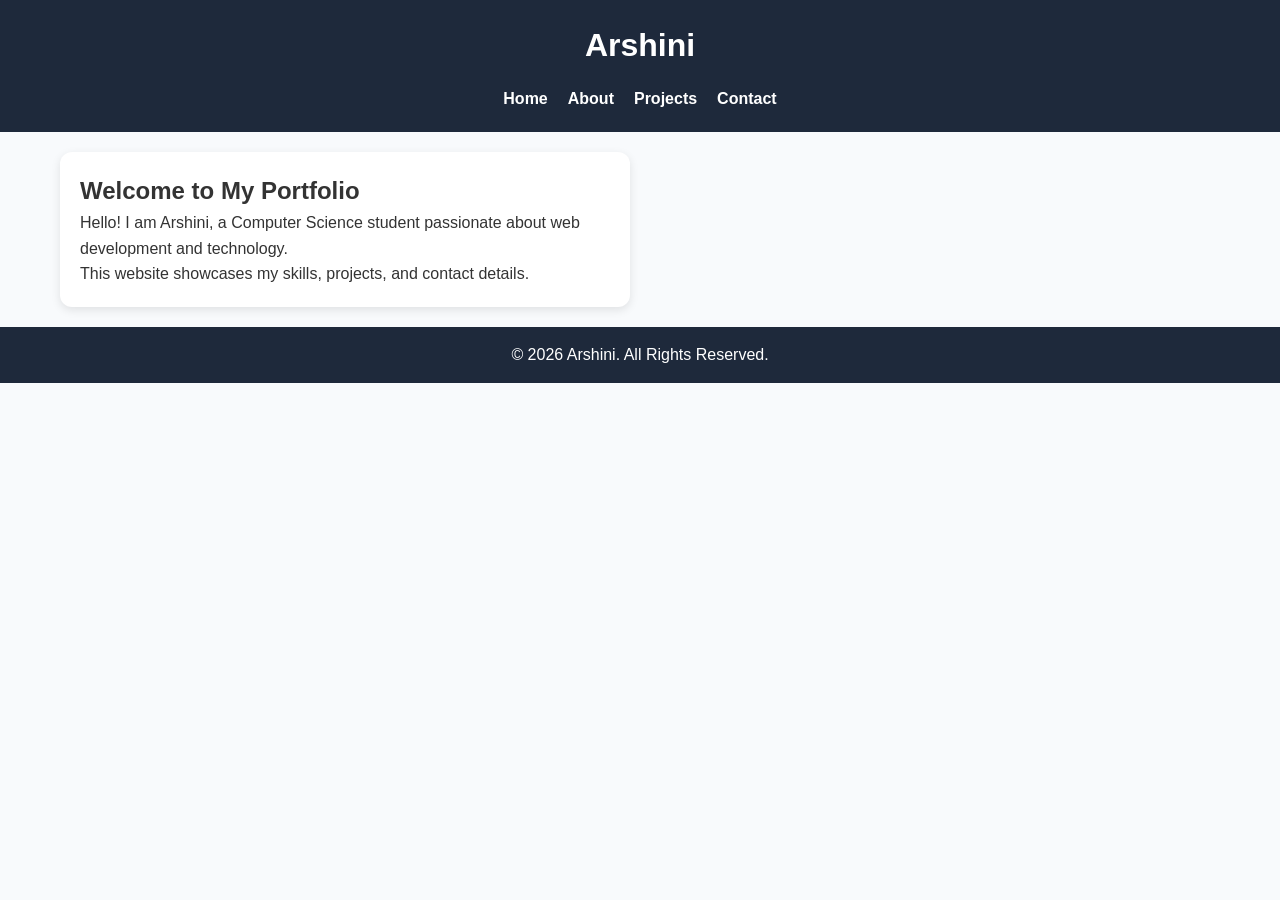
<file: index.html>
<!DOCTYPE html>
<html lang="en">

<head>
    <meta charset="UTF-8">
    <meta name="viewport" content="width=device-width, initial-scale=1.0">

    <!-- SEO Meta Tags -->
    <meta name="description" content="Arshini Portfolio Website">
    <meta name="keywords" content="Portfolio, Student, Web Development">
    <meta name="author" content="Arshini">

    <title>Arshini Portfolio</title>

    <link rel="stylesheet" href="style.css">
</head>

<body>

    <header>
        <h1>Arshini</h1>

        <nav aria-label="Main Navigation">
            <ul>
                <li><a href="index.html">Home</a></li>
                <li><a href="about.html">About</a></li>
                <li><a href="projects.html">Projects</a></li>
                <li><a href="contact.html">Contact</a></li>
            </ul>
        </nav>
    </header>

    <main>

        <section>
            <h2>Welcome to My Portfolio</h2>

            <p>
                Hello! I am Arshini, a Computer Science student passionate
                about web development and technology.
            </p>

            <p>
                This website showcases my skills, projects, and contact details.
            </p>
        </section>

    </main>

    <footer>
        <p>&copy; 2026 Arshini. All Rights Reserved.</p>
    </footer>

</body>

</html>
</file>
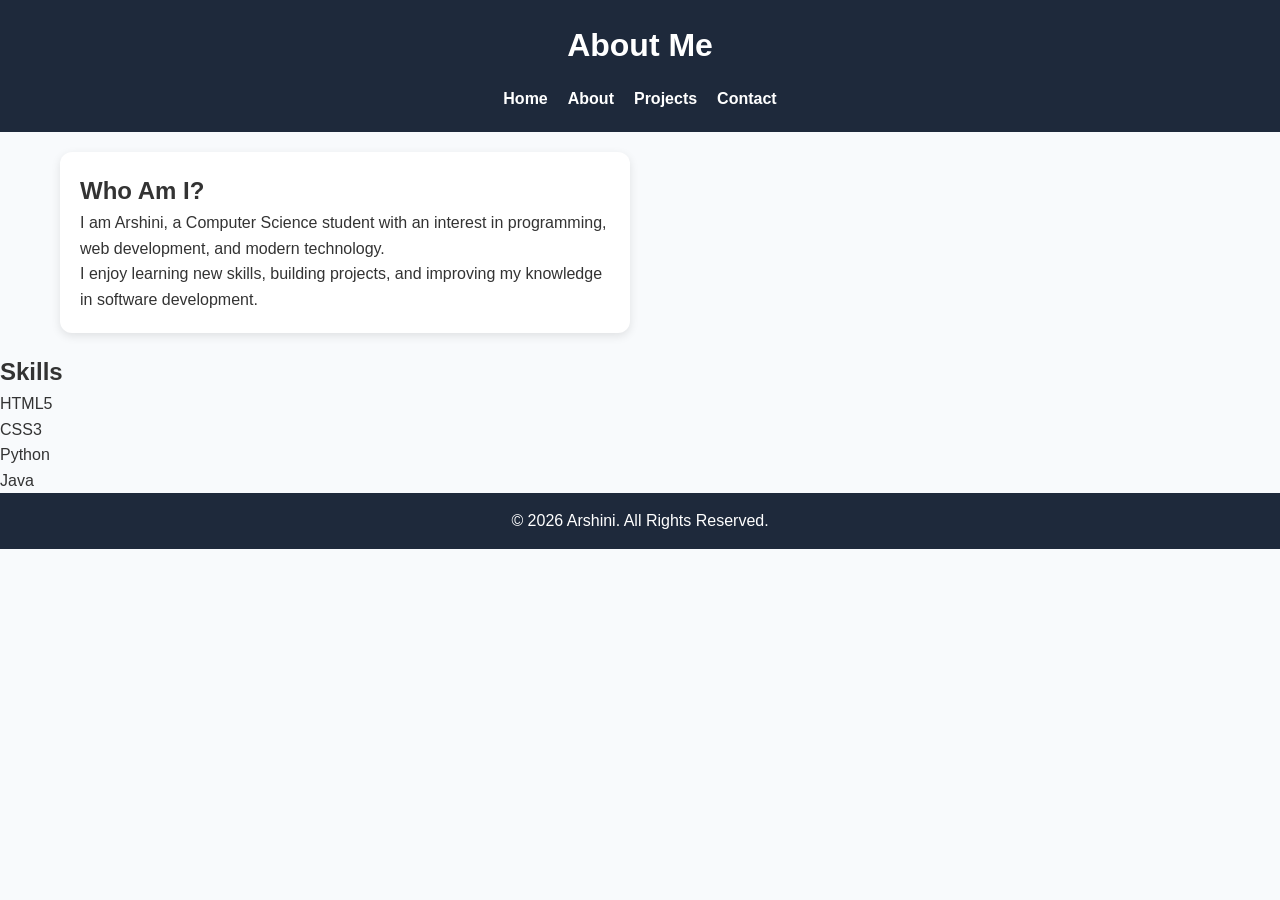
<file: about.html>
<!DOCTYPE html>
<html lang="en">

<head>
    <meta charset="UTF-8">
    <meta name="viewport" content="width=device-width, initial-scale=1.0">
    <meta name="description" content="About Arshini">
    <meta name="author" content="Arshini">

    <title>About - Arshini</title>

    <link rel="stylesheet" href="style.css">
</head>

<body>

    <header>
        <h1>About Me</h1>

        <nav aria-label="Main Navigation">
            <ul>
                <li><a href="index.html">Home</a></li>
                <li><a href="about.html">About</a></li>
                <li><a href="projects.html">Projects</a></li>
                <li><a href="contact.html">Contact</a></li>
            </ul>
        </nav>
    </header>

    <main>

        <article>

            <h2>Who Am I?</h2>

            <p>
                I am Arshini, a Computer Science student with an interest
                in programming, web development, and modern technology.
            </p>

            <p>
                I enjoy learning new skills, building projects, and improving
                my knowledge in software development.
            </p>

        </article>

    </main>
    <h2>Skills</h2>
<ul>
    <li>HTML5</li>
    <li>CSS3</li>
    <li>Python</li>
    <li>Java</li>
</ul>

    <footer>
        <p>&copy; 2026 Arshini. All Rights Reserved.</p>
    </footer>

</body>

</html>
</file>
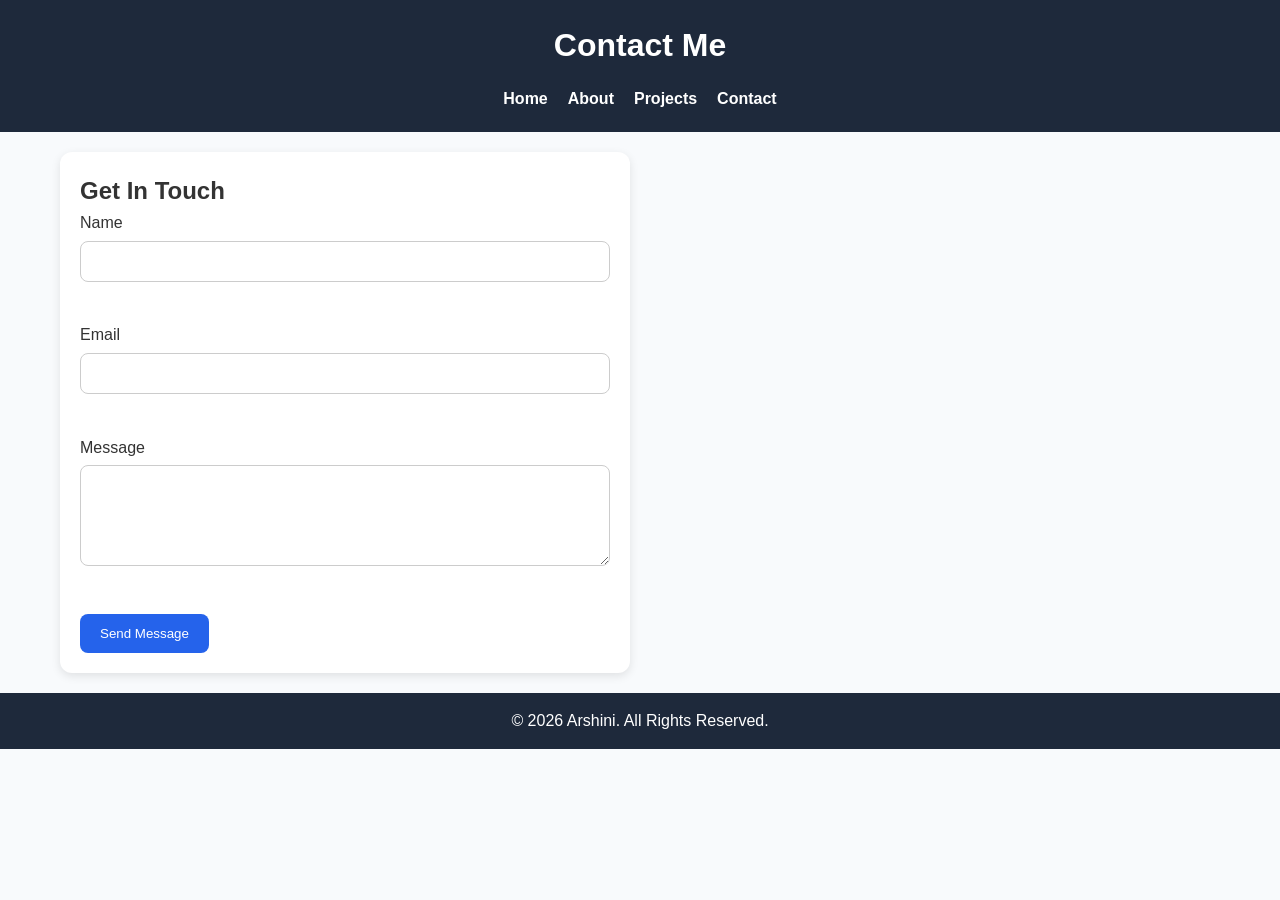
<file: contact.html>
<!DOCTYPE html>
<html lang="en">

<head>
    <meta charset="UTF-8">
    <meta name="viewport" content="width=device-width, initial-scale=1.0">
    <meta name="description" content="Contact Arshini">
    <meta name="author" content="Arshini">

    <title>Contact - Arshini</title>

    <link rel="stylesheet" href="style.css">
</head>

<body>

    <header>
        <h1>Contact Me</h1>

        <nav aria-label="Main Navigation">
            <ul>
                <li><a href="index.html">Home</a></li>
                <li><a href="about.html">About</a></li>
                <li><a href="projects.html">Projects</a></li>
                <li><a href="contact.html">Contact</a></li>
            </ul>
        </nav>
    </header>

    <main>

        <section>

            <h2>Get In Touch</h2>

            <form aria-label="Contact Form">

                <label for="name">Name</label><br>
                <input type="text" id="name" name="name" required>

                <br><br>

                <label for="email">Email</label><br>
                <input type="email" id="email" name="email" required>

                <br><br>

                <label for="message">Message</label><br>
                <textarea id="message" name="message" rows="5" required></textarea>

                <br><br>

                <button type="submit">Send Message</button>

            </form>

        </section>

    </main>

    <footer>
        <p>&copy; 2026 Arshini. All Rights Reserved.</p>
    </footer>

</body>

</html>
</file>
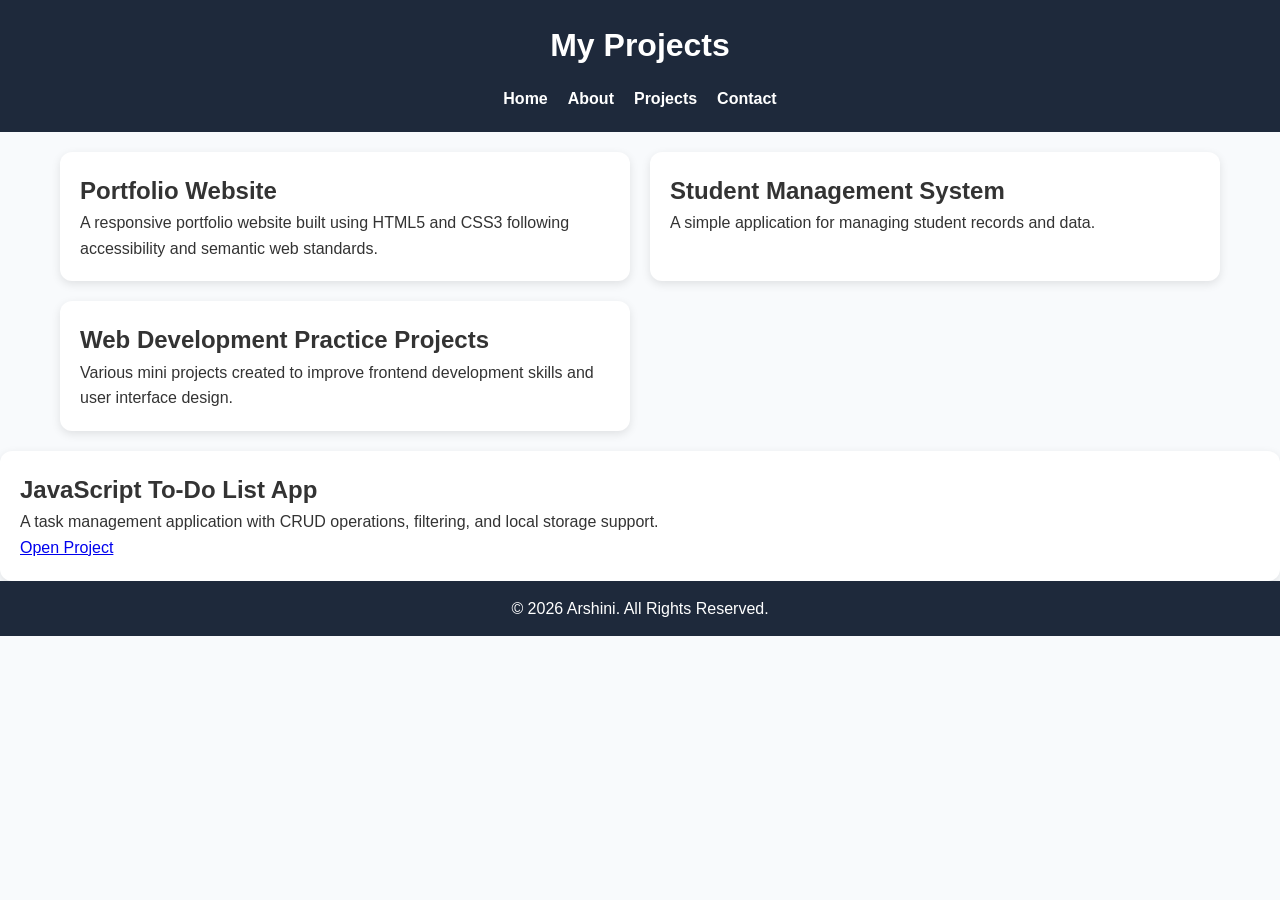
<file: projects.html>
<!DOCTYPE html>
<html lang="en">

<head>
    <meta charset="UTF-8">
    <meta name="viewport" content="width=device-width, initial-scale=1.0">
    <meta name="description" content="Projects of Arshini">
    <meta name="author" content="Arshini">

    <title>Projects - Arshini</title>

    <link rel="stylesheet" href="style.css">
</head>

<body>

    <header>
        <h1>My Projects</h1>

        <nav aria-label="Main Navigation">
            <ul>
                <li><a href="index.html">Home</a></li>
                <li><a href="about.html">About</a></li>
                <li><a href="projects.html">Projects</a></li>
                <li><a href="contact.html">Contact</a></li>
            </ul>
        </nav>
    </header>

    <main>

        <section>
            <h2>Portfolio Website</h2>
            <p>
                A responsive portfolio website built using HTML5 and CSS3
                following accessibility and semantic web standards.
            </p>
        </section>

        <section>
            <h2>Student Management System</h2>
            <p>
                A simple application for managing student records and data.
            </p>
        </section>

        <section>
            <h2>Web Development Practice Projects</h2>
            <p>
                Various mini projects created to improve frontend development
                skills and user interface design.
            </p>
        </section>

    </main>

    <section>
    <h2>JavaScript To-Do List App</h2>

    <p>
        A task management application with CRUD operations,
        filtering, and local storage support.
    </p>

    <a href="todo.html">Open Project</a>
</section>

    <footer>
        <p>&copy; 2026 Arshini. All Rights Reserved.</p>
    </footer>

</body>

</html>
</file>
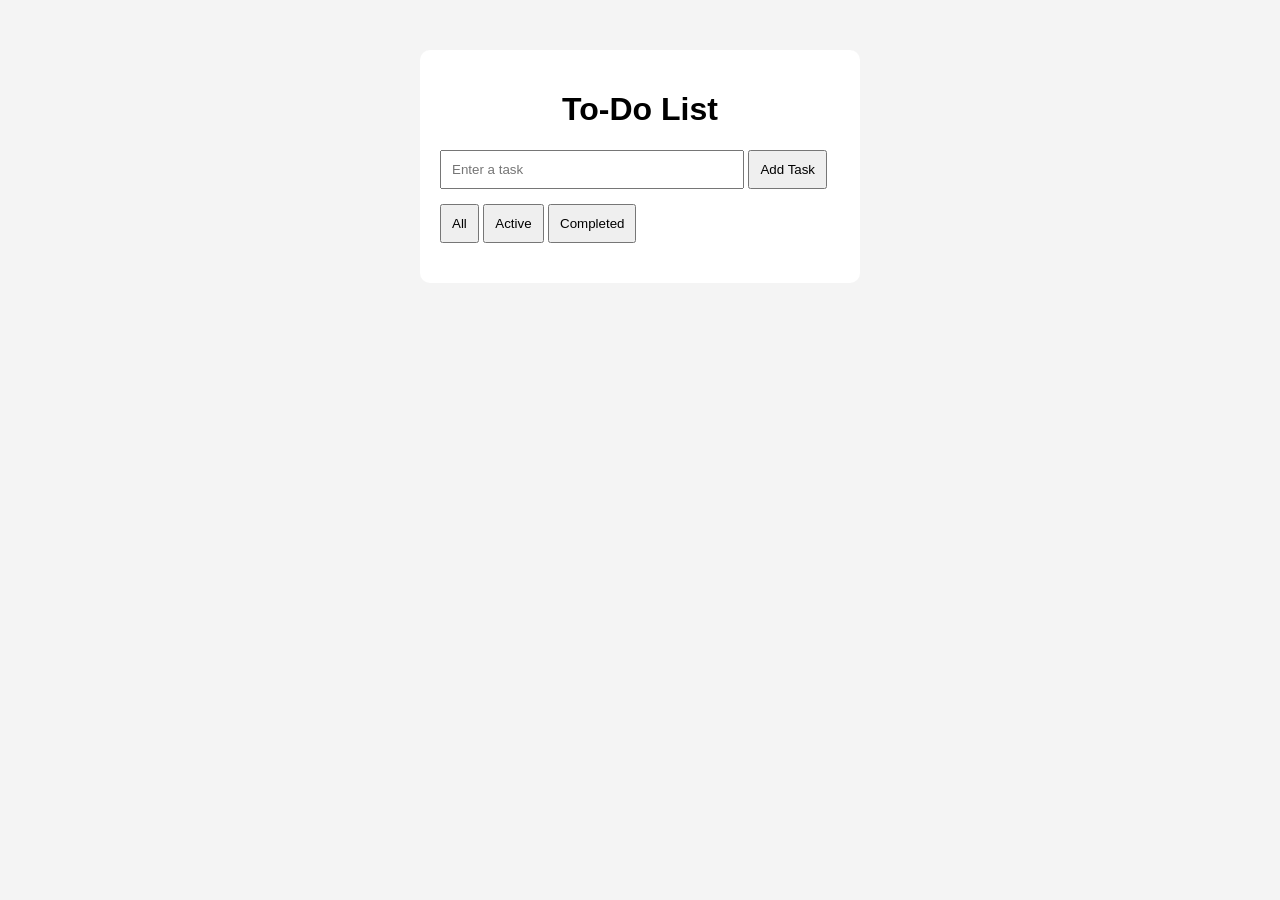
<file: todo.html>
<!DOCTYPE html>
<html lang="en">

<head>
    <meta charset="UTF-8">
    <meta name="viewport" content="width=device-width, initial-scale=1.0">
    <title>To-Do List App</title>

    <link rel="stylesheet" href="todo.css">
</head>

<body>

    <div class="container">

        <h1>To-Do List</h1>

        <input type="text" id="taskInput" placeholder="Enter a task">

        <button onclick="addTask()">Add Task</button>

        <div class="filters">
            <button onclick="filterTasks('all')">All</button>
            <button onclick="filterTasks('active')">Active</button>
            <button onclick="filterTasks('completed')">Completed</button>
        </div>

        <ul id="taskList"></ul>

    </div>

    <script src="todo.js"></script>

</body>

</html>
</file>
<file: style.css>
:root {
    --primary-color: #2563eb;
    --secondary-color: #1e293b;
    --background-color: #f8fafc;
    --card-color: #ffffff;
    --text-color: #333333;
}

* {
    margin: 0;
    padding: 0;
    box-sizing: border-box;
}

body {
    font-family: Arial, sans-serif;
    background-color: var(--background-color);
    color: var(--text-color);
    line-height: 1.6;
}

/* Header */

header {
    background-color: var(--secondary-color);
    color: white;
    padding: 20px;
}

header h1 {
    text-align: center;
}

/* Flexbox Navigation */

nav ul {
    display: flex;
    justify-content: center;
    gap: 20px;
    list-style: none;
    margin-top: 15px;
}

nav a {
    color: white;
    text-decoration: none;
    font-weight: bold;
}

nav a:hover {
    color: #60a5fa;
}

/* Grid Layout */

main {
    display: grid;
    grid-template-columns: 1fr 1fr;
    gap: 20px;

    max-width: 1200px;
    margin: auto;
    padding: 20px;
}

/* Cards */

section,
article {
    background-color: var(--card-color);
    padding: 20px;
    border-radius: 12px;
    box-shadow: 0px 3px 10px rgba(0,0,0,0.1);
}

/* Form */

input,
textarea {
    width: 100%;
    padding: 12px;
    margin-top: 5px;
    margin-bottom: 15px;

    border: 1px solid #ccc;
    border-radius: 8px;
}

button {
    background-color: var(--primary-color);
    color: white;

    border: none;
    padding: 12px 20px;

    border-radius: 8px;
    cursor: pointer;
}

button:hover {
    opacity: 0.9;
}

/* Footer */

footer {
    background-color: var(--secondary-color);
    color: white;
    text-align: center;
    padding: 15px;
}

/* Mobile Responsive */

@media (max-width: 768px) {

    main {
        grid-template-columns: 1fr;
    }

    nav ul {
        flex-direction: column;
        align-items: center;
    }
}
</file>
<file: todo.css>
body {
    font-family: Arial, sans-serif;
    background: #f4f4f4;
}

.container {
    width: 400px;
    margin: 50px auto;
    background: white;
    padding: 20px;
    border-radius: 10px;
}

h1 {
    text-align: center;
}

input {
    width: 70%;
    padding: 10px;
}

button {
    padding: 10px;
    cursor: pointer;
}

ul {
    list-style: none;
    margin-top: 20px;
}

li {
    background: #eee;
    padding: 10px;
    margin: 10px 0;
    display: flex;
    justify-content: space-between;
}

.completed {
    text-decoration: line-through;
    color: gray;
}

.filters {
    margin-top: 15px;
}
</file>
